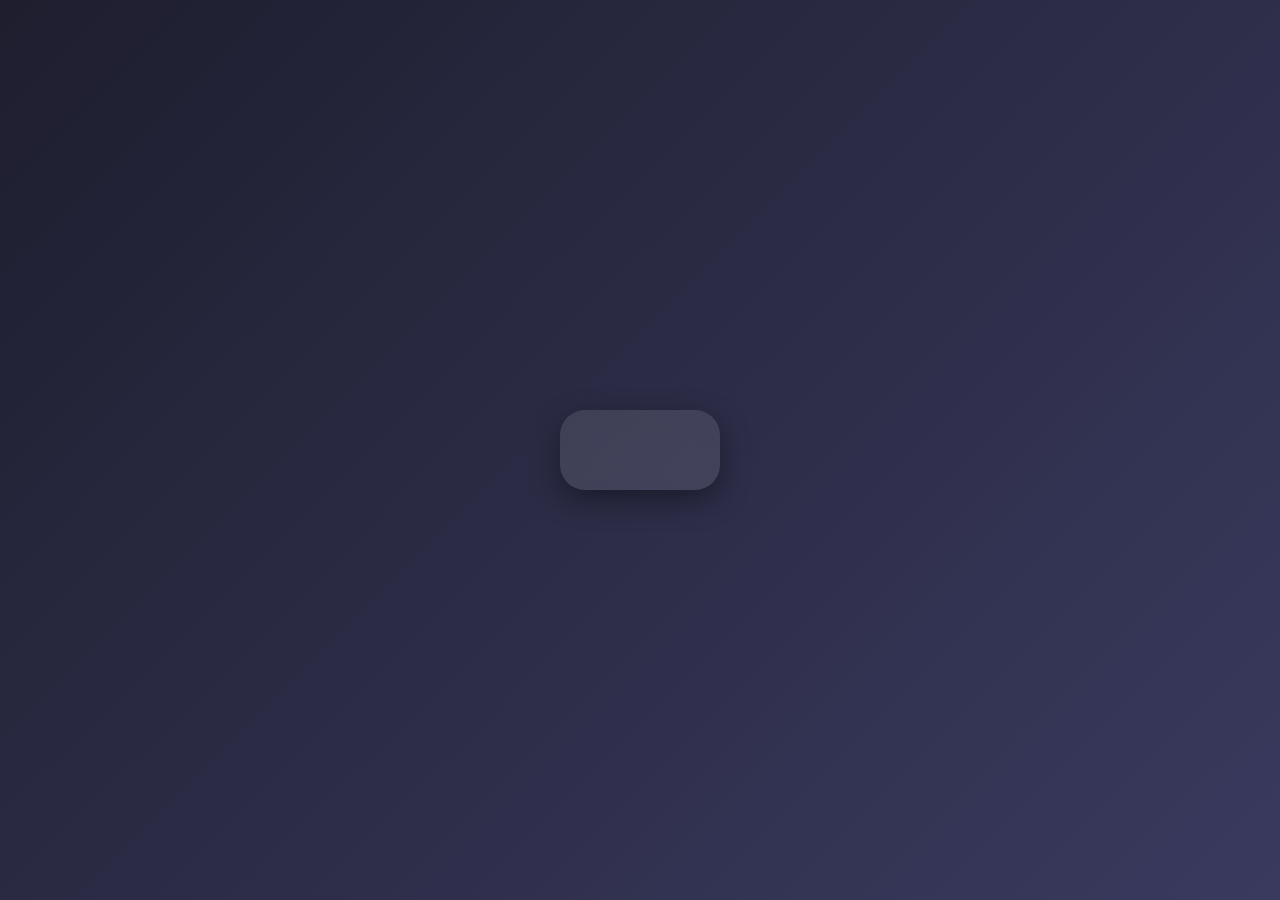
<file: dijitalSaat/index.html>
<!DOCTYPE html>
<html>
    <head>
        <title>DİJİTAL SAAT</title>

    </head>
    <body>
        <div id="saat"></div>
        <link rel="stylesheet" href="style.css">
        <script src="script.js"></script>

    </body>
</html>
</file>
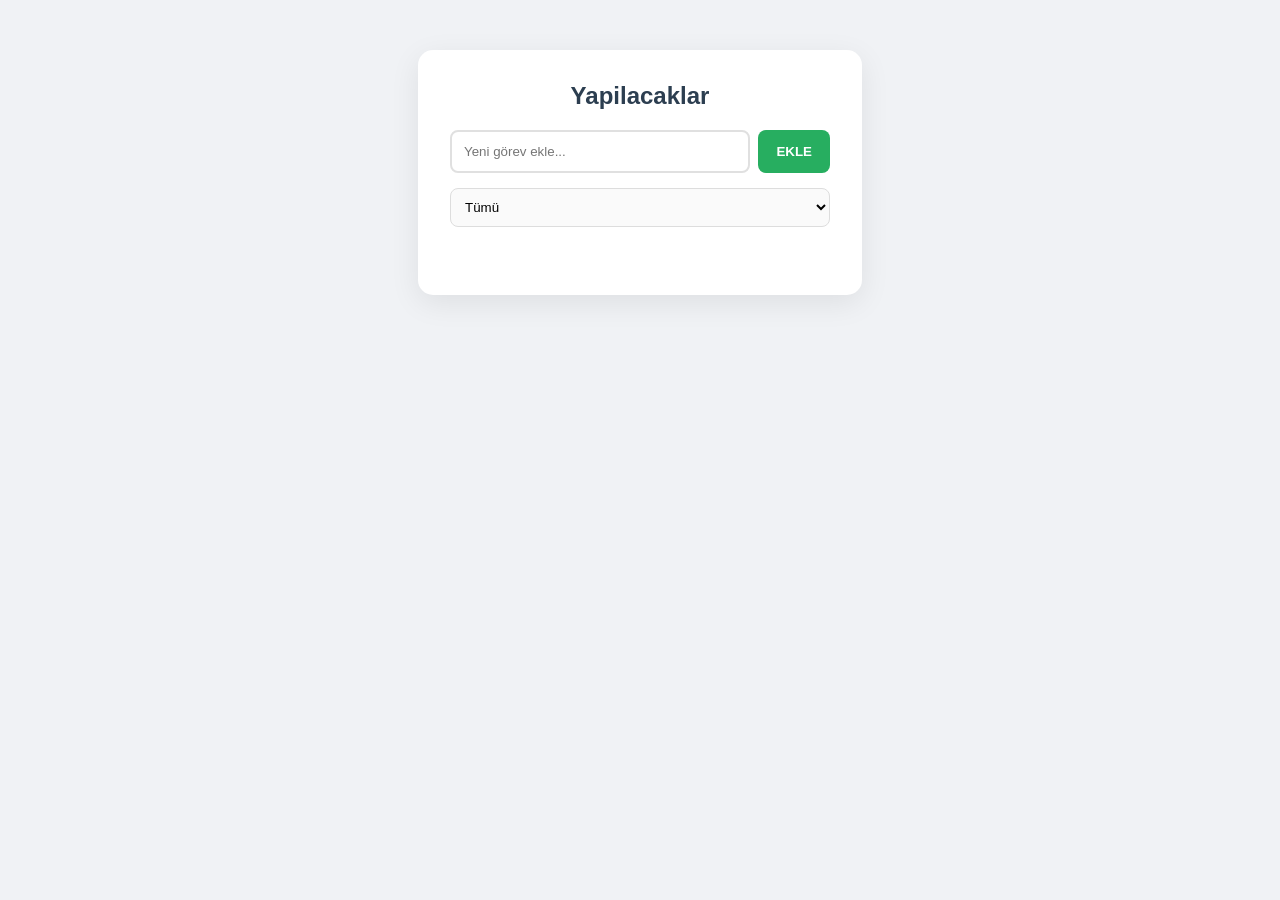
<file: filtrelenebilir-yapılacaklar-listesi/index.html>
<!DOCTYPE html>
<html lang="tr">
<head>
    <meta charset="UTF-8">
    <meta name="viewport" content="width=device-width, initial-scale=1.0">
    <meta name="description" content="Filtrelenebilir Yapilacaklar Listesi">
    <title>To-Do List App</title>
    <link rel="stylesheet" href="style.css">
</head>
<body>

    <div class="container">
        <h2>Yapilacaklar</h2>
        
        <div class="input-group">
            <input type="text" id="gorevInput" placeholder="Yeni görev ekle...">
            <button id="ekle">EKLE</button>
        </div>

        <select id="filtre">
            <option value="tum">Tümü</option>
            <option value="tamamlandı">Tamamlananlar</option>
            <option value="tamamlanmadı">Tamamlanmayanlar</option>
        </select>

        <ul id="gorev">
            </ul>
    </div>
    <link rel="stylesheet" href="style.css">

    <script src="script.js"></script>
</body>
</html>
</file>
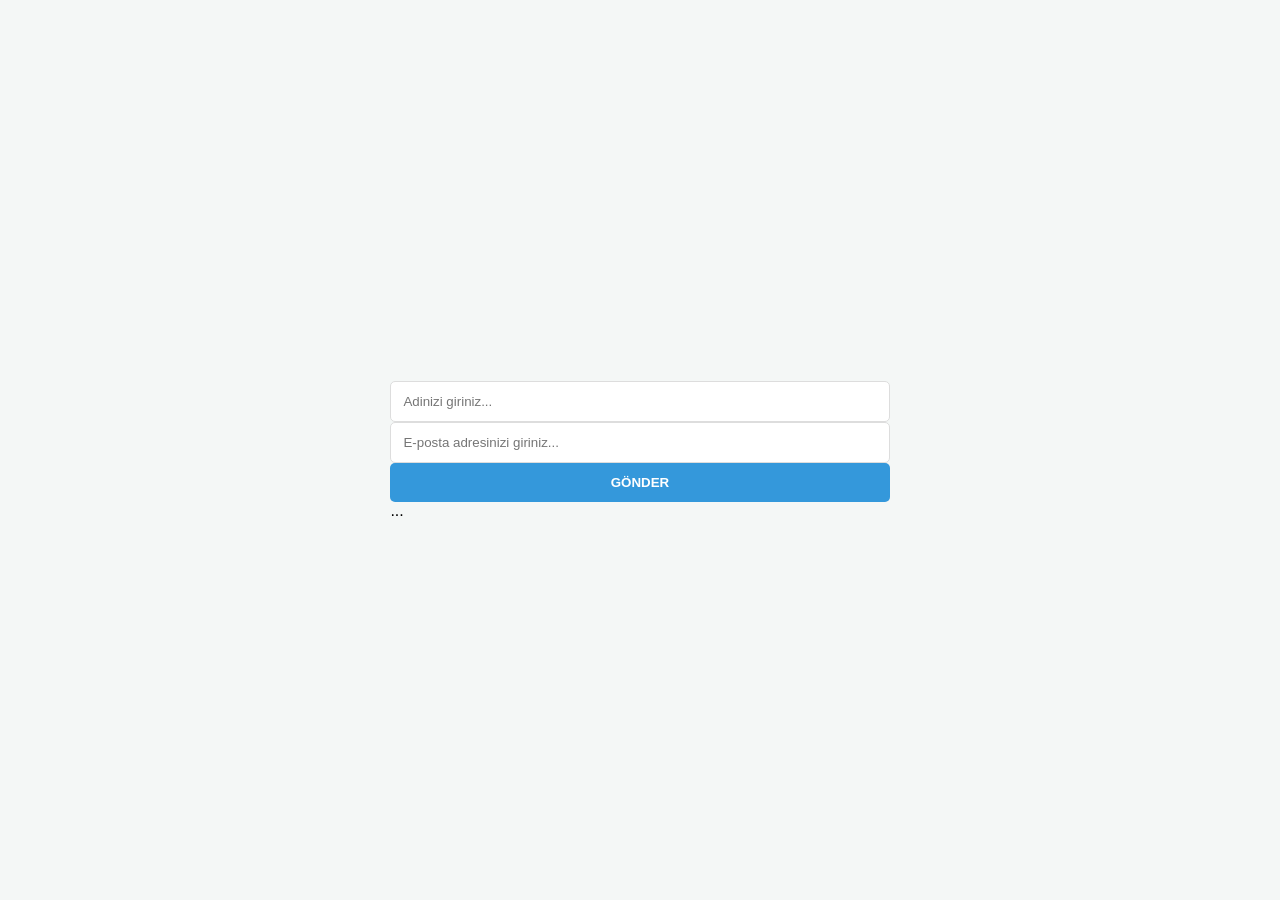
<file: formDogrulama/index.html>
<!DOCTYPE html>
<html>
    <head>
        <meta charset="UTF-8">
        <meta name="wiewport" content="width=device-width initial-scale=1.0">
        <meta name="discription" content="Geçerli e posta adresini kontrol eden form uygulamasi">
        <title>FROM DOĞRULAMA UYGULAMASI</title>

    </head>
    <body>
        <form>
            <input name="text" placeholder="Adinizi giriniz..." id="ad" >
            <input name="text" placeholder="E-posta adresinizi giriniz..." id="eposta">
            <button type="submit">GÖNDER</button>
            <span>...</span>
        </form>
        
        <link rel="stylesheet" href="style.css">
        <script src="script.js"></script>
    </body>
</html>
</file>
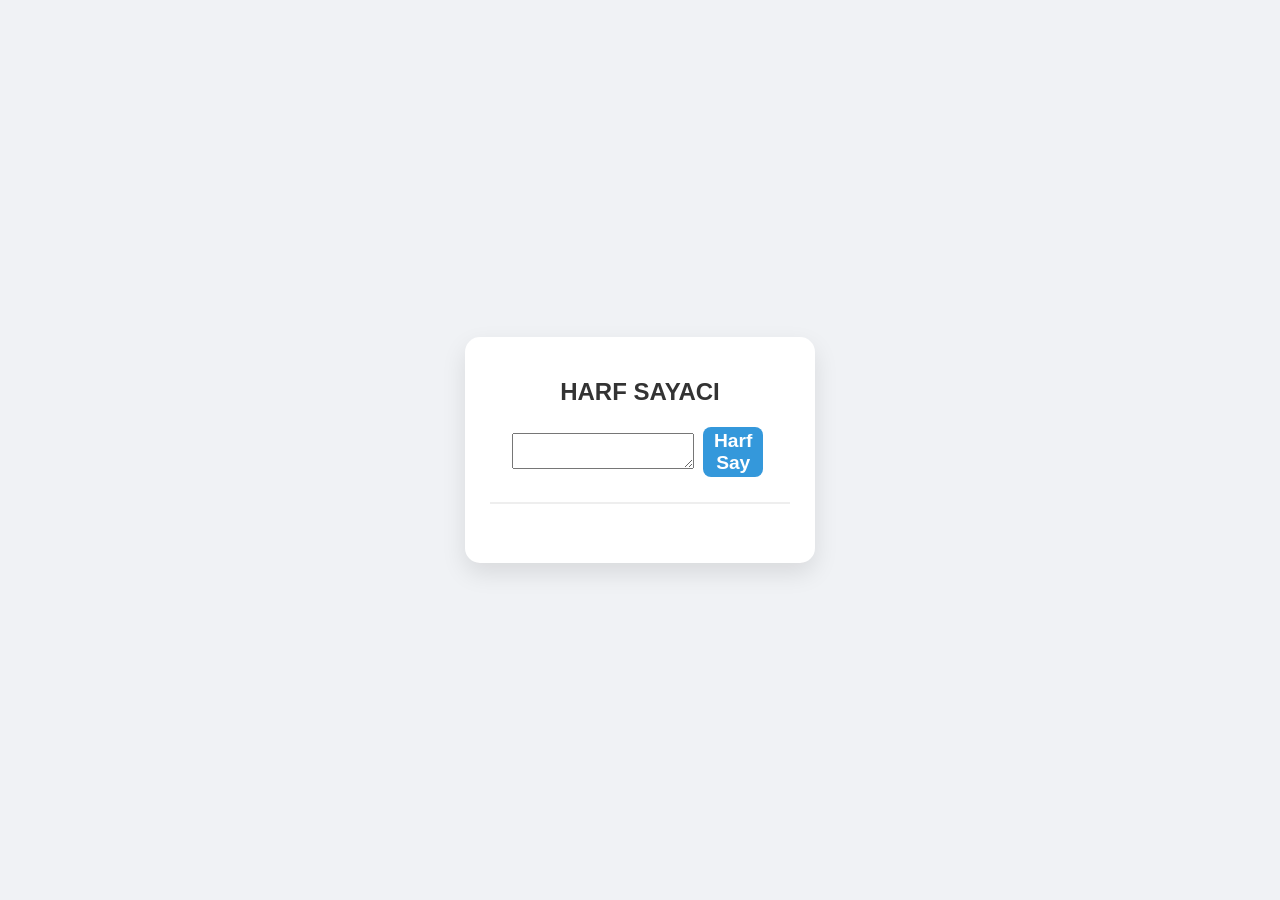
<file: harf-sayaci/index.html>
<!DOCTYPE html>
<html lang="tr">
    <head>
        <meta charset="UTF-8">
        <meta name="wiewport" content="width=device-width initial-scale=1.0">
        <meta name="discription" content="Kullanıcı bir metin yazar ve bu site o metinde en çok geçen harfi bulur.">
        <title>Harf Sayaci</title>
    </head>
    <body>
        <div id="container">
            <h1>HARF SAYACI</h1>
            <textarea></textarea>
            <button onclick="HarfSay()">Harf Say</button>
            <p ></p>
        
        </div>
        <link rel="stylesheet" href="style.css">
        <script src="script.js"></script>
    </body>
</html>
</file>
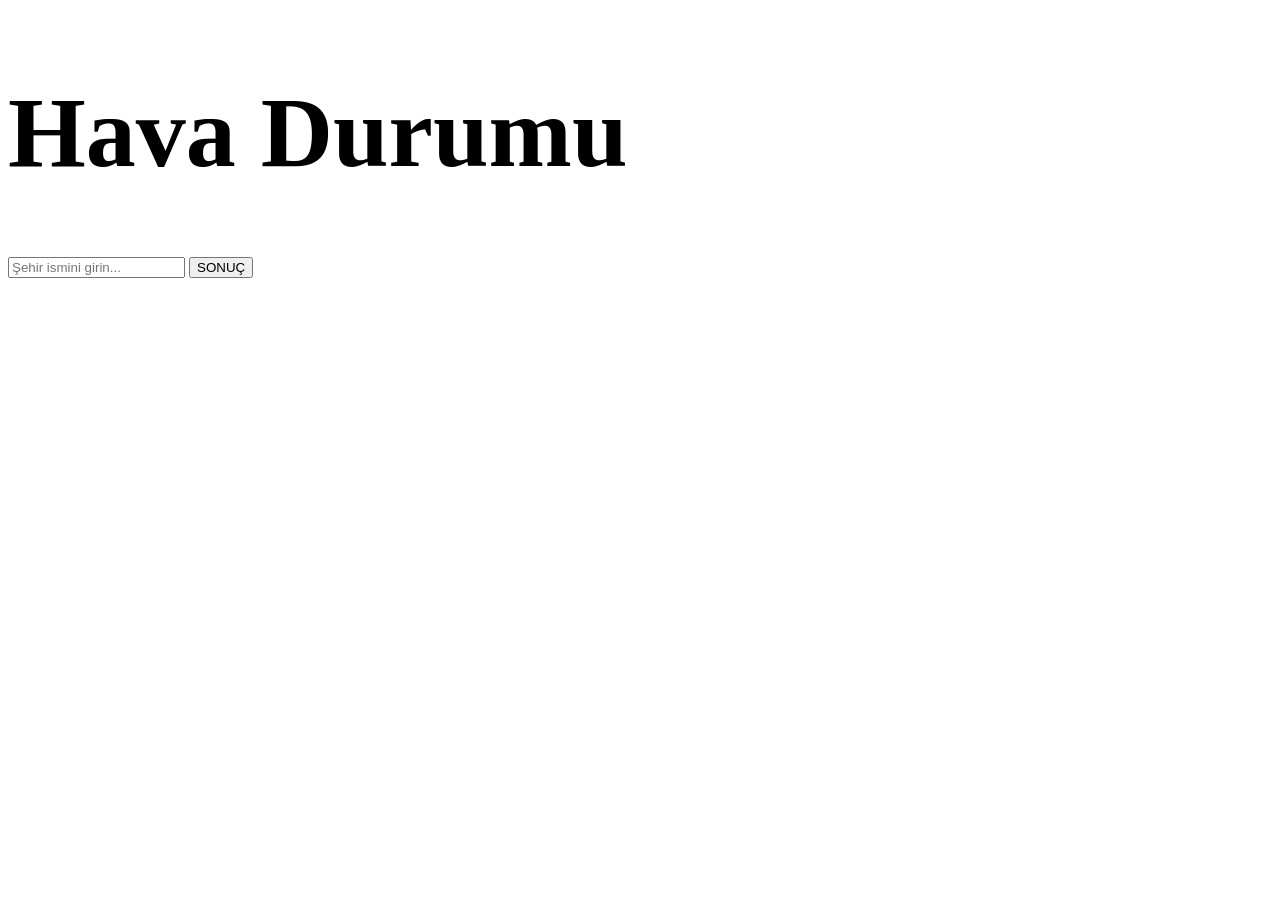
<file: hava-durumu/index.html>
<!DOCTYPE html>
<html>
    <head>
        <meta charset="UTF-8">
        <meta name="wiewport" content="width=device-width initial-scale=1.0">
        <meta name="discription" content="güncel verilerler sunan hava durumu uygulaması">
        <title>HAVA DURUMU</title>
        

    </head>
<body>
    <link rel="stylesheet" href="style.css">
    <div class="container">
        <h1>Hava Durumu</h1>
        
        <div class="search-box">
            <input type="text" id="sehir" placeholder="Şehir ismini girin...">
            <button>SONUÇ</button>
        </div>

        <div id="sonuc">
            </div>
    </div>
    
    <script src="script.js"></script>
</body>
</html>
</file>
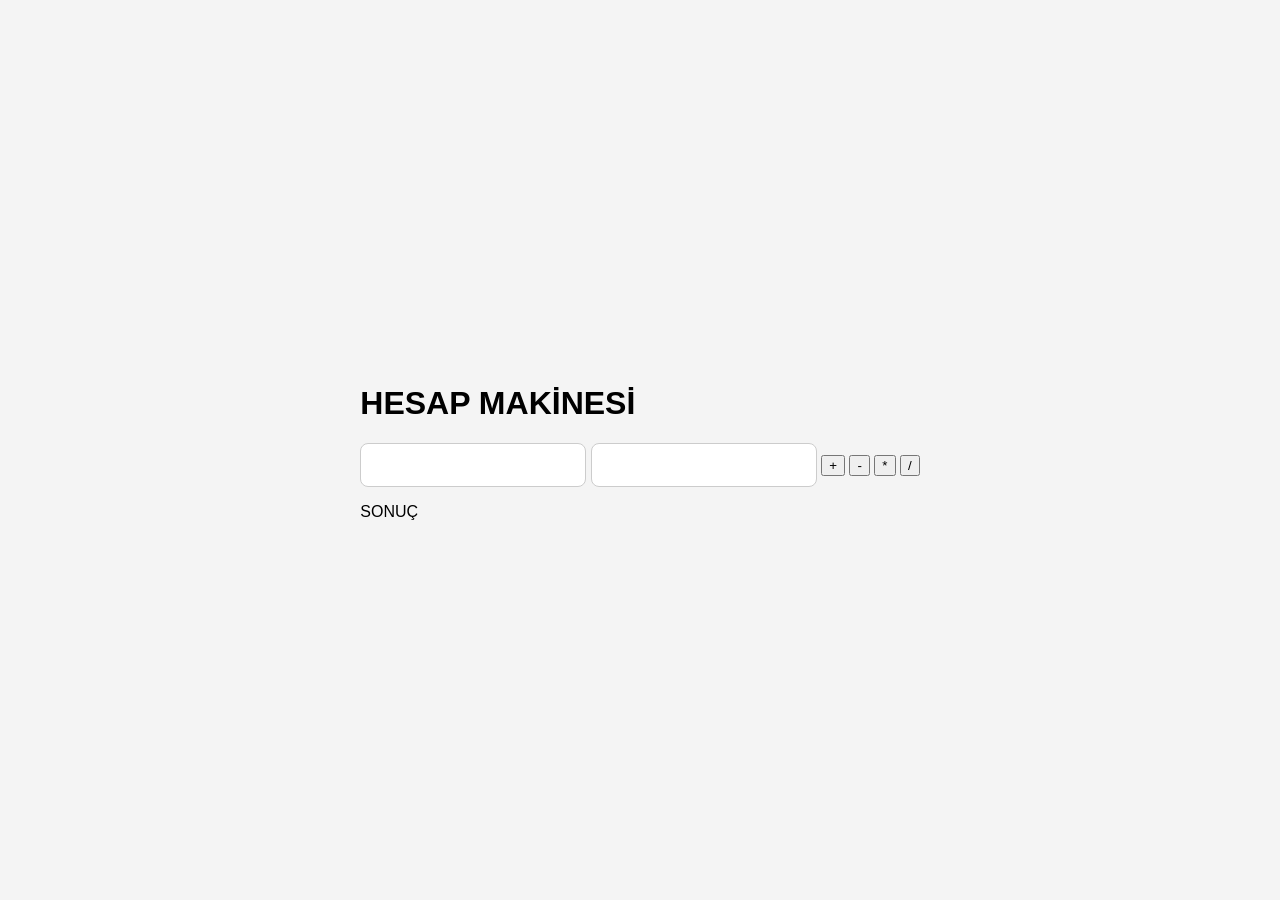
<file: hesap-makinesi/index.html>
<!DOCTYPE html>
<html>
    <head>
        <meta charset="UTF-8">
        <meta name="viewport" content="width=device-width , initial-scale=1.0">
        <title>BASİT HESAP MAKİNESİ</title>
        <meta name="discription" content="Dört işlem yapan hesap makinesi">


    </head>
    <body>
        <div>
            <h1>HESAP MAKİNESİ</h1>
            <input type="number" id="sayi1">
            <input type="number" id="sayi2">
            <button id="toplama" onclick="topla()">+</button>
            <button id="cikarma" onclick="cikar()">-</button>
            <button id="carpma" onclick="carp()">*</button>
            <button id="bolme" onclick="bol()">/</button>
            <p>SONUÇ</p>

        </div>
        <script src="script.js"></script>
        <link rel="stylesheet" href="style.css">

    </body>
</html>
</file>
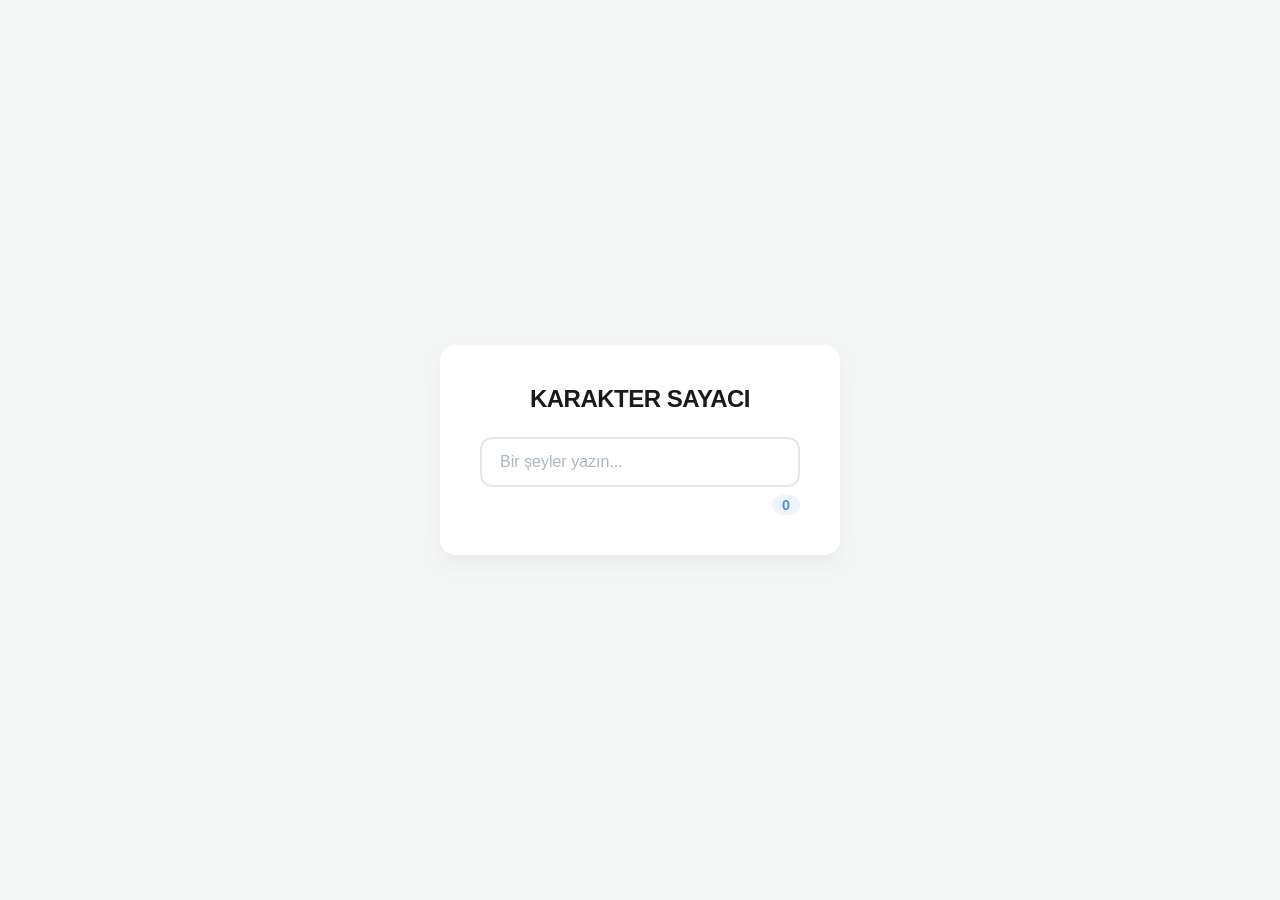
<file: karakter-sayac/index.html>
<!DOCTYPE html>
<html lang="tr">
<head>
    <meta charset="UTF-8">
    <meta name="viewport" content="width=device-width, initial-scale=1.0">
    <title>KARAKTER SAYACI</title>
    <link rel="stylesheet" href="style.css">
</head>
<body>

    <div class="container">
        <h1>KARAKTER SAYACI</h1>
        
        <div class="input-group">
            <input type="text" id="metinGiris" placeholder="Bir şeyler yazın...">
            <span id="sayac">0</span>
        </div>
    </div>

    <script src="script.js"></script>
</body>
</html>
</file>
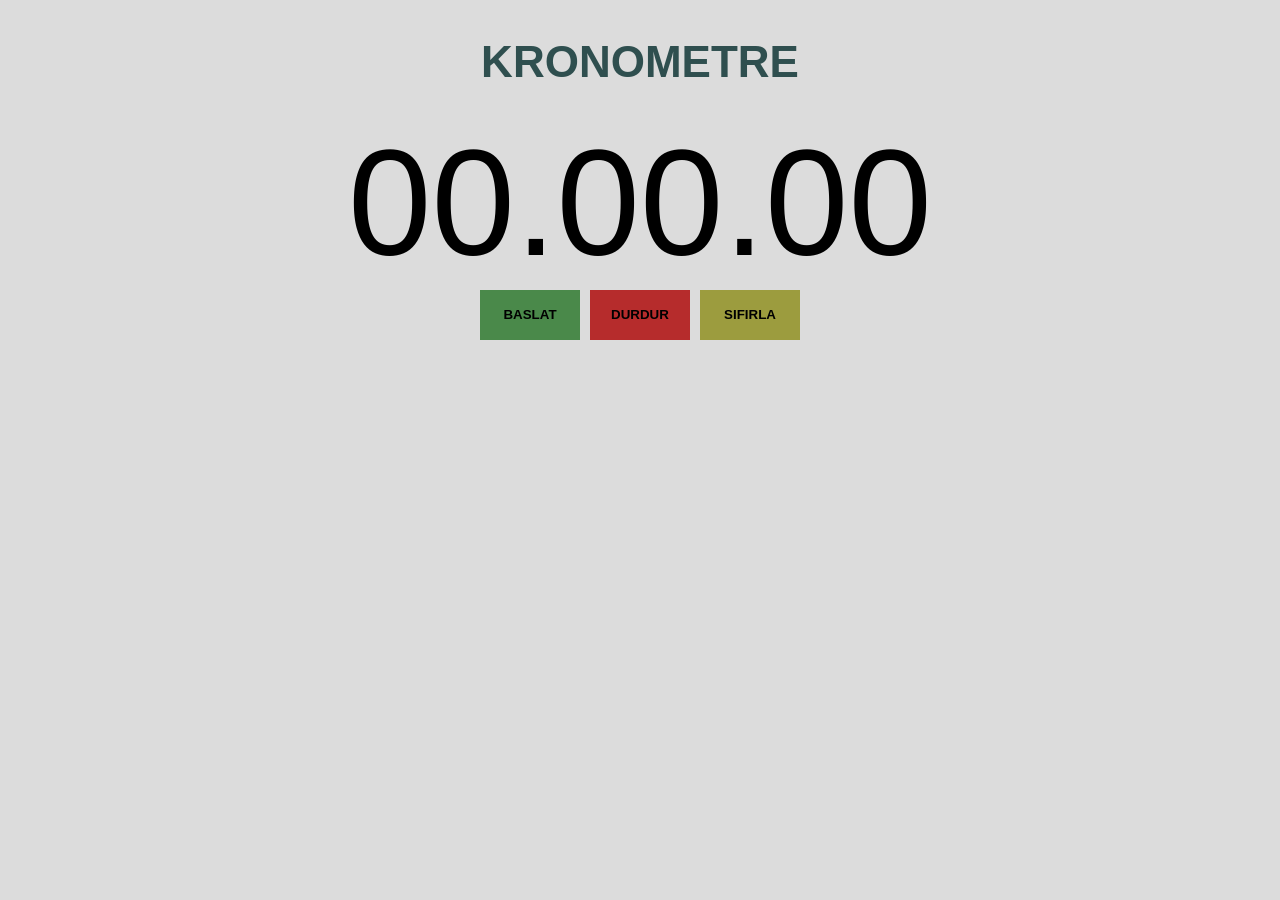
<file: kronometre/index.html>
<!DOCTYPE html>
<html>
    <head>
        <meta charset="UTF-8">
        <meta name="wiewport" content="width=device-width , initial-scale=1.0">
        <meta name="discription" content="Risponsiv çalışan kronometre">
        <title>KRONOMETRE</title>

    </head>
    <body>
        
        <h1>KRONOMETRE</h1>

        <span>00.00.00</span>

        <div>
            <button id="baslat" onclick="baslat()">BASLAT</button>
            <button id="durdur" onclick="durdur()">DURDUR</button>
            <button id="sifirla" onclick="sifirla()">SIFIRLA</button>
        </div>
          
        <script src="script.js"></script>
        <link rel="stylesheet" href="style.css">

    </body>
</html>
</file>
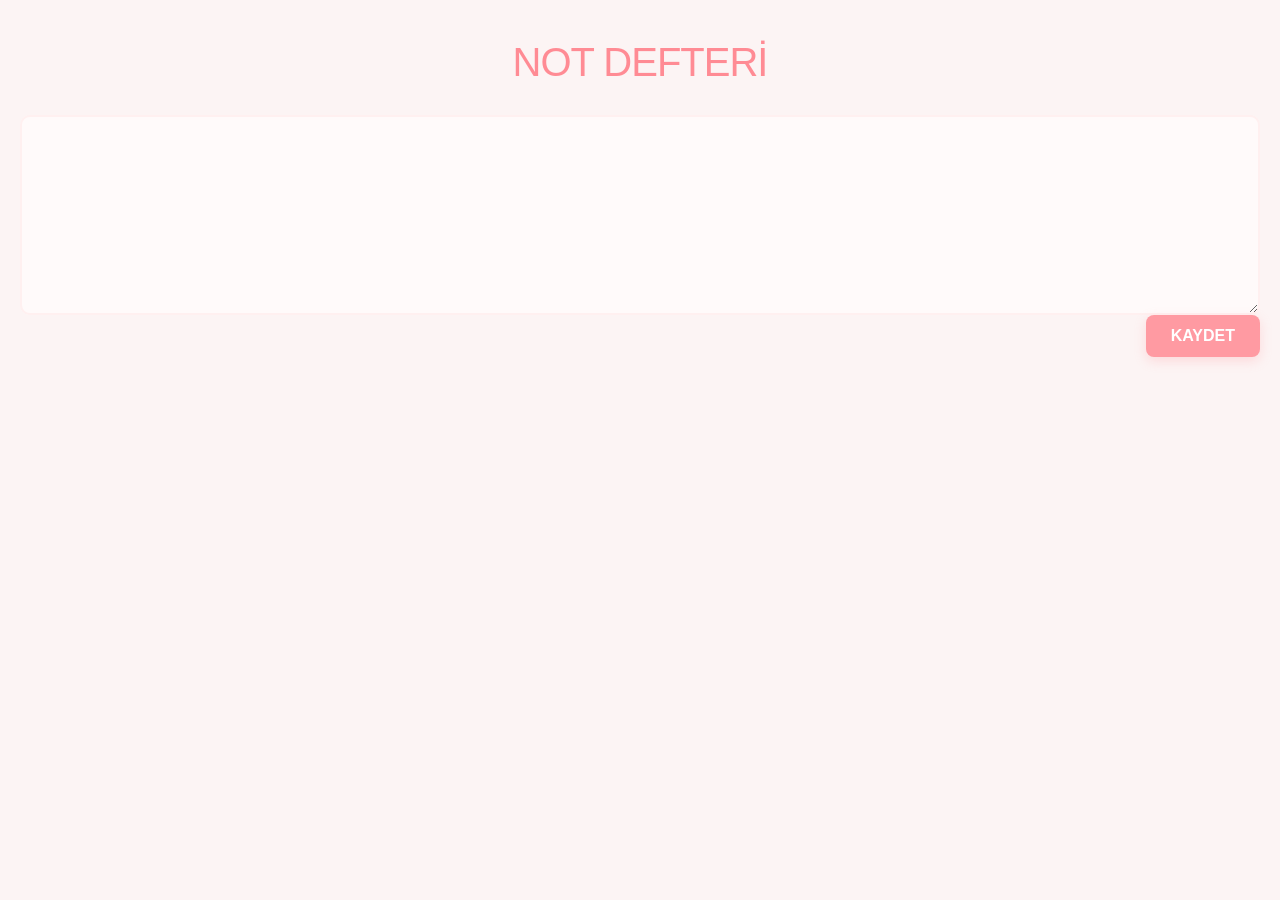
<file: not-defteri/index.html>
<!DOCTYPE html>
<html>
    <head>
        <meta charset="UTF-8">
        <meta  name="wiewport" content="width=device-width initial-scale=1.0" > 
        <meta name="discription" content="...">
        <title>NOT DEFTERİ</title>

    </head>
    <body>
        <h1>NOT DEFTERİ</h1>
        <textarea></textarea>
        <button>KAYDET</button>
        <div></div>
        <script src="script.js"></script>
        <link rel="stylesheet" href="style.css">

    </body>
</html>
</file>
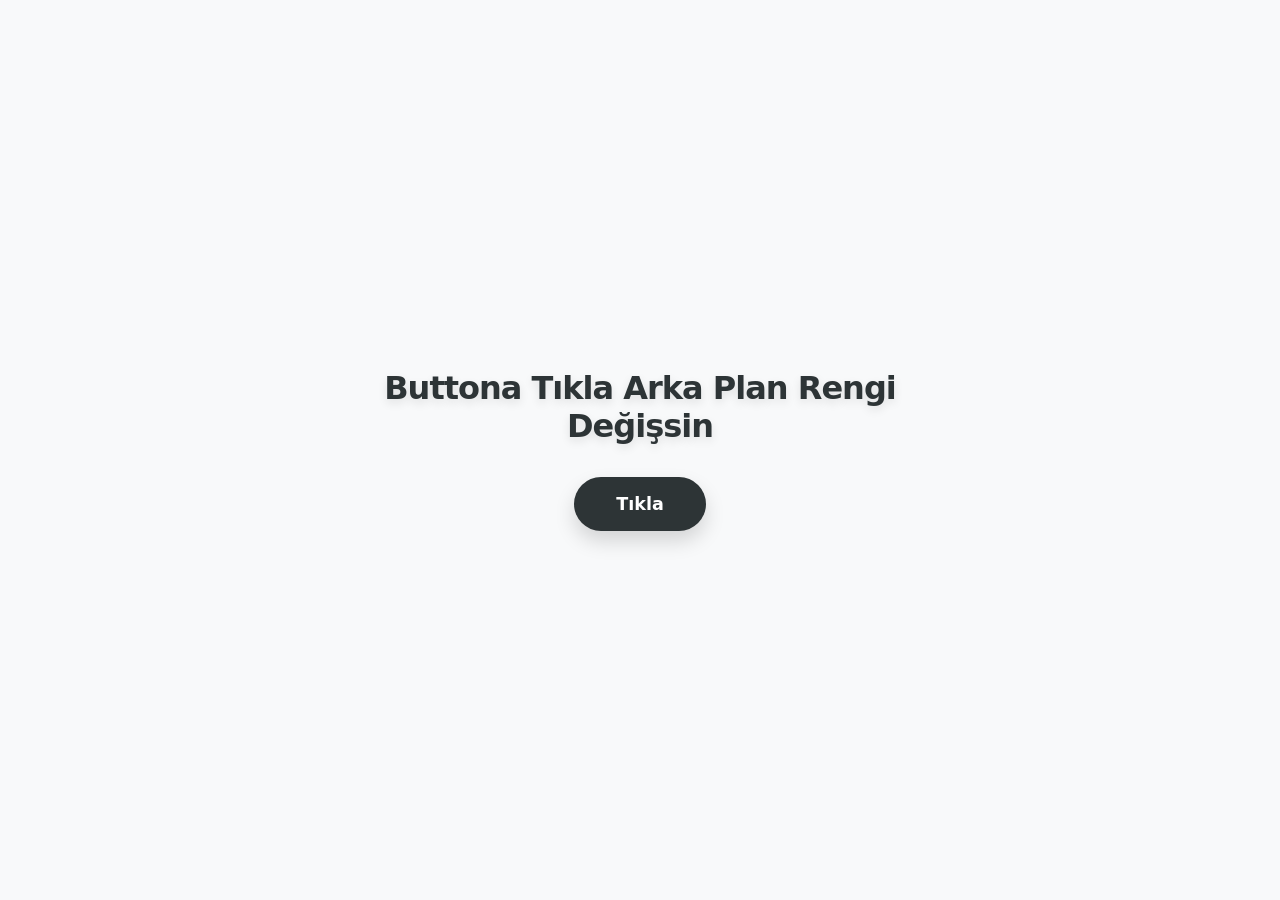
<file: renk-degistirme/index.html>
<!DOCTYPE html>
<html>
    <head>
        <title>Renk Değiştirici</title>
        <link rel="stylesheet" href="style.css">

    </head>
    <body>
        <h1>Buttona Tıkla Arka Plan Rengi Değişsin</h1>
        <button id="renkDeğiştir">Tıkla</button>
        
        <script src="script.js"></script>

    </body>
</html>
</file>
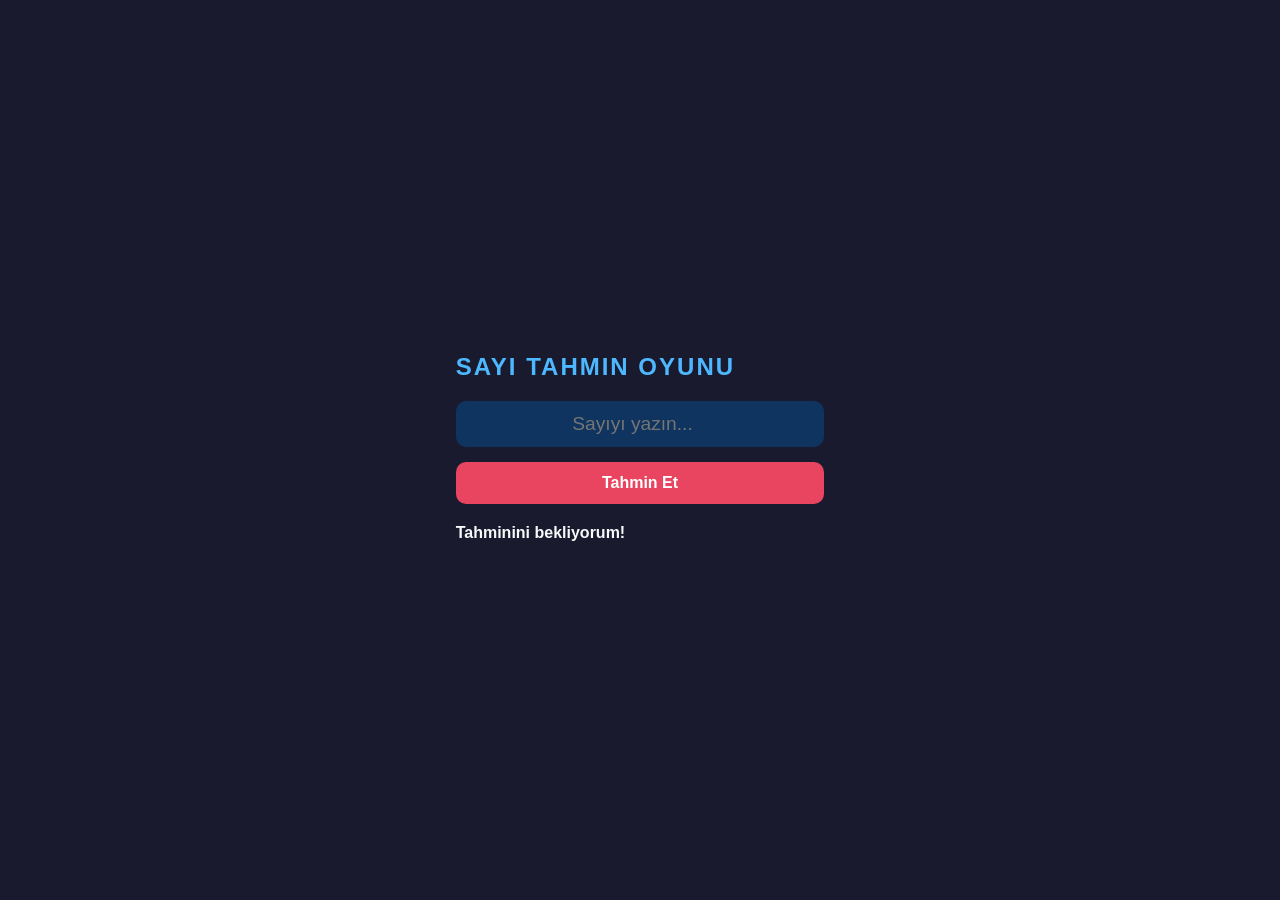
<file: sayi-tahmin/index.html>
<!DOCTYPE html>
<html>
    <head>
        <title>SAYI TAHMİN OYUNU</title>
        <link rel="stylesheet" href="style.css">
       

    </head>
<body>
    <div class="app-card"> 
        <h1>Sayı Tahmin Oyunu</h1>
        
        <input type="number" id="tahminInput" placeholder="Sayıyı yazın...">
        
        <button id="tahminButon">Tahmin Et</button>
        
        <div id="sonuc-kutusu">
            <p id="sonuc">Tahminini bekliyorum!</p>
        </div>
    </div>
    <script src="script.js"></script>
</body>
</html>
</file>
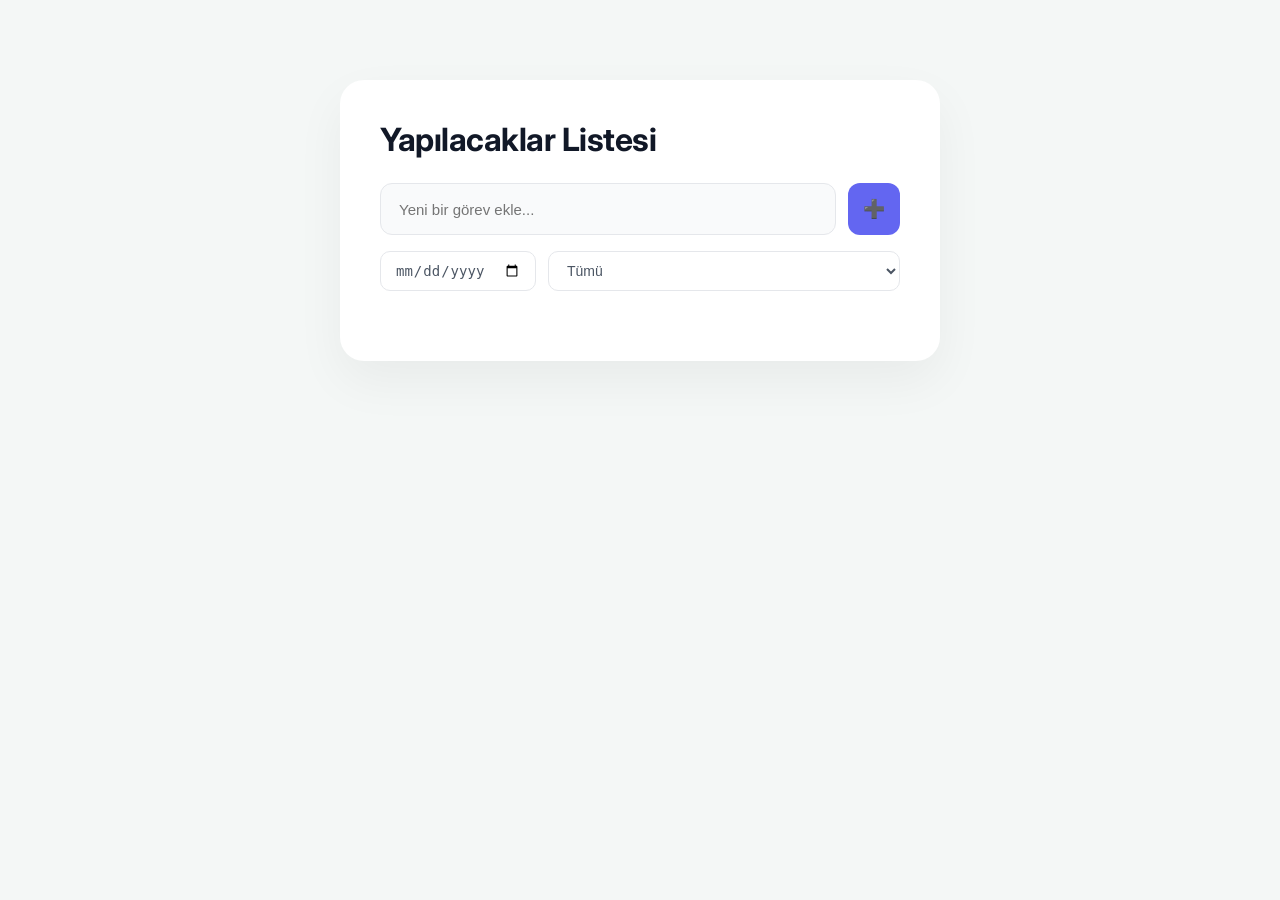
<file: Todo-list/index.html>
<!DOCTYPE html>
<html lang="tr">
<head>
    <meta charset="UTF-8">
    <meta name="viewport" content="width=device-width, initial-scale=1.0">
    <title>Modern To-Do List</title>
    <link rel="stylesheet" href="style.css">
</head>
<body>

    <div class="container">
        <h1>Yapılacaklar Listesi</h1>

        <div id="input_row">
            <input type="text" id="taskInput" placeholder="Yeni bir görev ekle...">
            <button id="görevekle">➕</button>
        </div>
        
        <div class="controls-row">
            <input type="date" id="sonTarihInput">
            <select id="kategoriSec">
                <option value="Tümü">Tümü</option>
                <option value="İş">İş</option>
                <option value="Okul">Okul</option>
                <option value="Kişisel">Kişisel</option>
            </select>
        </div>

        <ul id="taskList">
            </ul> 
    </div>

    <script src="script.js"></script>
</body>
</html>
</file>
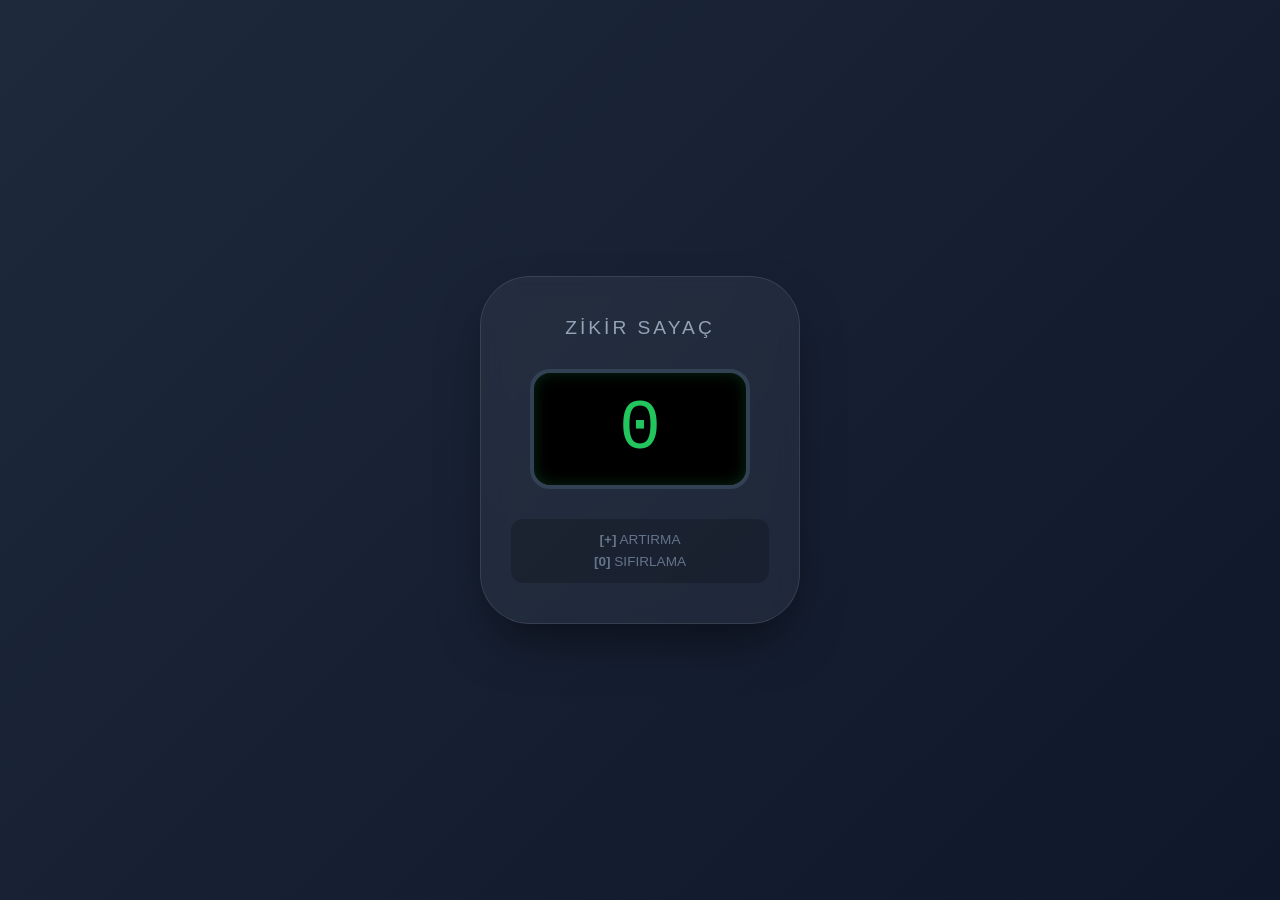
<file: zikir-sayac/index.html>
<!DOCTYPE html>
<html lang="tr">
    <head>
        <title>ZİKİR SAYAÇ</title>
        <link rel="stylesheet" href="style.css">

    </head>
<body>
    <div class="counter-card">
        <h1>ZİKİR SAYAÇ</h1>
        
        <div id="counter">0</div>
        
        <p>
            <strong>[+]</strong> ARTIRMA <br>
            <strong>[0]</strong> SIFIRLAMA
        </p>
    </div>

    <script src="script.js"></script>
</body>
</html>
</file>
<file: dijitalSaat/style.css>
body {
                font-family: 'Segoe UI', Tahoma, Geneva, Verdana, sans-serif;
                margin: 0;
                height: 100vh;
                display: flex;
                justify-content: center;
                align-items: center;
                background: linear-gradient(135deg, #1e1e2f, #3a3a5f);
            }

            #saat {
                padding: 40px 80px;
                font-size: 120px;
                color: #ffffff;
                background: rgba(255, 255, 255, 0.1);
                backdrop-filter: blur(10px);
                border-radius: 25px;
                box-shadow: 0 10px 30px rgba(0, 0, 0, 0.4);
                letter-spacing: 5px;
                transition: all 0.3s ease;
            }

            #saat:hover {
                transform: scale(1.03);
                box-shadow: 0 15px 40px rgba(0, 0, 0, 0.6);
            }
</file>
<file: filtrelenebilir-yapılacaklar-listesi/style.css>
body {
    font-family: 'Segoe UI', Arial, sans-serif;
    background-color: #f0f2f5;
    display: flex;
    justify-content: center;
    padding-top: 50px;
    margin: 0;
}

.container {
    background: #ffffff;
    padding: 2rem;
    border-radius: 15px;
    box-shadow: 0 8px 30px rgba(0,0,0,0.08);
    width: 380px;
}

h2 {
    text-align: center;
    color: #2c3e50;
    margin-top: 0;
}

/* Giriş Alanı */
.input-group {
    display: flex;
    gap: 8px;
    margin-bottom: 15px;
}

input[type="text"] {
    flex: 1;
    padding: 12px;
    border: 2px solid #e0e0e0;
    border-radius: 8px;
    outline: none;
    transition: border-color 0.3s;
}

input[type="text"]:focus {
    border-color: #3498db;
}

button#ekle {
    padding: 10px 18px;
    background-color: #27ae60;
    color: white;
    border: none;
    border-radius: 8px;
    cursor: pointer;
    font-weight: 600;
    transition: background 0.3s;
}

button#ekle:hover {
    background-color: #219150;
}


select {
    width: 100%;
    padding: 10px;
    margin-bottom: 20px;
    border-radius: 8px;
    border: 1px solid #ddd;
    background-color: #fafafa;
    cursor: pointer;
}


ul {
    list-style: none;
    padding: 0;
}

li {
    background: #fff;
    border-bottom: 1px solid #f1f1f1;
    padding: 12px 5px;
    display: flex;
    align-items: center;
    gap: 12px;
    animation: fadeIn 0.3s ease;
}

@keyframes fadeIn {
    from { opacity: 0; transform: translateY(5px); }
    to { opacity: 1; transform: translateY(0); }
}


.tamamlandı span {
    text-decoration: line-through;
    color: #bdc3c7;
}

.tamamlandı {
    background-color: #fcfcfc;
}
</file>
<file: formDogrulama/style.css>
body {
    font-family: 'Segoe UI', Tahoma, Geneva, Verdana, sans-serif;
    background-color: #f4f7f6;
    display: flex;
    justify-content: center;
    align-items: center;
    height: 100vh;
    margin: 0;
}

.container {
    background: white;
    padding: 30px;
    border-radius: 10px;
    box-shadow: 0 4px 15px rgba(0,0,0,0.1);
    width: 350px;
    text-align: center;
}

h2 {
    color: #333;
    margin-bottom: 20px;
}


.input-group {
    margin-bottom: 15px;
}

input {
    width: 100%;
    padding: 12px;
    border: 1px solid #ddd;
    border-radius: 5px;
    box-sizing: border-box; 
    outline: none;
    transition: border-color 0.3s;
}

input:focus {
    border-color: #3498db;
}

button {
    width: 100%;
    padding: 12px;
    background-color: #3498db;
    color: white;
    border: none;
    border-radius: 5px;
    cursor: pointer;
    font-weight: bold;
    transition: background 0.3s;
}

button:hover {
    background-color: #2980b9;
}


#mesaj {
    display: block;
    margin-top: 15px;
    font-size: 14px;
    font-weight: 500;
    color: #e74c3c; 
}
</file>
<file: harf-sayaci/style.css>
body {
    font-family: sans-serif;
    display: flex;
    justify-content: center;
    align-items: center;
    height: 100vh;
    margin: 0;
    background-color: #f0f2f5;
}


div {
    background: white;
    padding: 25px;
    border-radius: 15px;
    box-shadow: 0 10px 25px rgba(0,0,0,0.1);
    text-align: center;
    width: 300px;
}

h1 { color: #333; font-size: 1.5rem; }


input {
    width: 90%;
    padding: 10px;
    margin: 10px 0;
    border: 1px solid #ddd;
    border-radius: 8px;
    outline: none;
}


button {
    width: 60px;
    height: 50px;
    margin: 5px;
    font-size: 1.2rem;
    font-weight: bold;
    cursor: pointer;
    border: none;
    border-radius: 8px;
    background-color: #3498db;
    color: white;
    transition: 0.2s;
}


button:hover { background-color: #2980b9; }


p {
    margin-top: 20px;
    font-size: 1.2rem;
    font-weight: bold;
    color: #2c3e50;
    border-top: 2px solid #eee;
    padding-top: 15px;
}
</file>
<file: hava-durumu/style.css>
body{
                display: flex;
                background-image:url(https://media.istockphoto.com/id/641973164/es/foto/paisaje-del-cielo-nocturno-y-la-luna-las-estrellas-la-celebraci%C3%B3n-del-ramad%C3%A1n-kareem.jpg?s=612x612&w=0&k=20&c=XNfbPq_jd2NqqwfpdtUjrNG8Cqj3BTu2pPD4gvetQo4=);
                background-size: 100%;
                background-position:inherit;
            }
            h1{
                text-align: center;
                font-size: 100px;
            }
</file>
<file: hesap-makinesi/style.css>
body{
                margin: 0px;
                padding: 0px;
                min-height: 100vh;
                display: flex;
                justify-content: center;
                align-items: center;
                background-color: #f4f4f4;
                font-family: sans-serif;

            }
            #container{
                display: flex;
                flex-direction: column;
                gap: 16px;
                width: 90%;
                max-width: 400px;
                background-color: white;
                padding: 24px;
                border-radius: 12px;
                box-shadow: 0 0 20px rgba(0, 0, 0, 0.05);
            }
            input{
                padding: 12px;
                font-size: 16px;
                border: 1px solid #ccc;
                border-radius: 8px;

            }
            #sayac{
                padding: 12px;
                font-size: 16px;
                background-color: #007bff;
                color:white;
                border: none;
                border-radius: 8px;
                cursor: pointer;
                transition: background-color 0.3s ease;
            }
            #sayac:hover{
                background-color: #0056b3;
            }
            #süre{
                min-height: 40px;
                padding: 10px;
                background-color: #f0f0f0;
                border-radius: 8px;
                font-size: 14px;
            }
</file>
<file: karakter-sayac/style.css>
* {
    margin: 0;
    padding: 0;
    box-sizing: border-box;
    font-family: 'Inter', -apple-system, BlinkMacSystemFont, sans-serif;
}

body {
    height: 100vh;
    display: flex;
    justify-content: center;
    align-items: center;
    background-color: #f4f7f6; 
}


.container {
    background: #ffffff;
    padding: 2.5rem;
    border-radius: 16px;
    box-shadow: 0 10px 25px rgba(0, 0, 0, 0.05);
    width: 100%;
    max-width: 400px;
    text-align: center;
}

h1 {
    font-size: 1.5rem;
    color: #1a1a1a;
    margin-bottom: 1.5rem;
    font-weight: 700;
    letter-spacing: -0.5px;
}


.input-group {
    position: relative;
    display: flex;
    flex-direction: column;
    align-items: flex-end; /* Sayacı sağa yaslar */
}

input[type="text"] {
    width: 100%;
    padding: 14px 18px;
    border: 2px solid #e1e8ed;
    border-radius: 12px;
    font-size: 1rem;
    color: #333;
    transition: all 0.3s ease;
    outline: none;
}


input[type="text"]:focus {
    border-color: #4a90e2;
    box-shadow: 0 0 0 4px rgba(74, 144, 226, 0.1);
}


span {
    margin-top: 8px;
    font-size: 0.9rem;
    font-weight: 600;
    color: #4a90e2;
    background: rgba(74, 144, 226, 0.1);
    padding: 2px 10px;
    border-radius: 20px;
    display: inline-block;
}


::placeholder {
    color: #aab8c2;
}
</file>
<file: kronometre/style.css>
body{
                display: flex;
                flex-direction: column;
                align-items: center;
                background-color:gainsboro;
            }
        
            
         
            h1{
                text-align: center;
                font-size: 44px;
                font-family: 'Gill Sans', 'Gill Sans MT', Calibri, 'Trebuchet MS', sans-serif;
                color: darkslategrey;
                
            }
            span{
                font-family:'Gill Sans', 'Gill Sans MT', Calibri, 'Trebuchet MS', sans-serif;
                font-size: 150px;
                
            }

            div{
                display: flex;
                justify-content: center;
                gap: 10px;
            }
            #baslat{
                width: 100px;
                height: 50px;
                background-color:rgb(74, 137, 74);
                font-weight:bold;
                border-style: none;

            }
            #durdur{
                width: 100px;
                height: 50px;
                background-color:rgb(182, 44, 44);
                font-weight:bold;
                border-style: none;

            }
            #sifirla{
                width: 100px;
                height: 50px;
                background-color:rgb(156, 156, 62);
                font-weight:bold;
                border-style: none;

            }
</file>
<file: not-defteri/style.css>
* {
    margin: 0;
    padding: 0;
    box-sizing: border-box;
    font-family: 'Segoe UI', Roboto, Helvetica, Arial, sans-serif;
}

body {
    min-height: 100vh;
    display: flex;
    flex-direction: column;
    align-items: center;
    background-color: #fcf4f4; /* Daha yumuşak bir krem-pembe */
    color: #444;
    padding: 40px 20px;
}

h1 {
    font-size: 2.5rem;
    font-weight: 300;
    letter-spacing: -1px;
    margin-bottom: 30px;
    color: #ff8b94; /* Pastel pembe vurgu */
    text-transform: uppercase;
}

/* Not Alanı Konteyneri */
.note-container {
    width: 100%;
    max-width: 700px; 
    background: white;
    padding: 25px;
    border-radius: 15px;
    box-shadow: 0 10px 30px rgba(255, 154, 162, 0.15);
    display: flex;
    flex-direction: column;
    gap: 15px;
}

textarea {
    width: 100%;
    min-height: 200px;
    padding: 15px;
    border: 2px solid #fff0f0;
    border-radius: 10px;
    font-size: 1.1rem;
    line-height: 1.6;
    resize: vertical; /* Sadece dikeyde büyütülebilir */
    outline: none;
    transition: border-color 0.3s ease;
    background-color: #fffafa;
}

textarea:focus {
    border-color: #ffb7b2;
    background-color: #ffffff;
}

button {
    background-color: #ff9aa2;
    color: white;
    border: none;
    padding: 12px 25px;
    font-size: 1rem;
    font-weight: 600;
    cursor: pointer;
    border-radius: 8px;
    align-self: flex-end; /* Butonu sağa yaslar */
    transition: all 0.3s ease;
    box-shadow: 0 4px 12px rgba(255, 154, 162, 0.3);
}

button:hover {
    background-color: #ff6f91;
    transform: translateY(-2px);
    box-shadow: 0 6px 15px rgba(255, 111, 145, 0.4);
}

button:active {
    transform: translateY(0);
}


#not-listesi {
    margin-top: 30px;
    width: 100%;
    max-width: 700px;
}


.note-item {
    background: white;
    padding: 15px;
    margin-bottom: 10px;
    border-left: 5px solid #ff9aa2;
    border-radius: 5px;
    box-shadow: 0 2px 5px rgba(0,0,0,0.05);
}
</file>
<file: renk-degistirme/style.css>
/* Genel Sıfırlama ve Hazırlık */
* {
    margin: 0;
    padding: 0;
    box-sizing: border-box;
    transition: background-color 0.5s ease; /* Renk geçişini yumuşatır */
}

body {
    height: 100vh;
    font-family: 'Inter', system-ui, -apple-system, sans-serif;
    display: flex;
    flex-direction: column;
    align-items: center;
    justify-content: center;
    background-color: #f8f9fa; /* Varsayılan başlangıç rengi */
    color: #2d3436;
    overflow: hidden;
}


h1 {
    font-size: 2rem;
    max-width: 600px;
    margin-bottom: 2rem;
    text-align: center;
    font-weight: 700;
    letter-spacing: -1px;
    /* Metin gölgesini daha modern ve yumuşak yaptık */
    text-shadow: 0 4px 10px rgba(0,0,0,0.1);
}


#renkDeğiştir {
    background-color: #2d3436;
    color: white;
    font-family: inherit;
    font-weight: 600;
    font-size: 1.1rem;
    padding: 15px 40px;
    border: none;
    border-radius: 50px; /* Tam yuvarlak köşeler */
    cursor: pointer;
    box-shadow: 0 10px 20px rgba(0,0,0,0.15);
    transition: all 0.3s cubic-bezier(0.175, 0.885, 0.32, 1.275);
    border: 2px solid transparent;
}


#renkDeğiştir:hover {
    transform: scale(1.05) translateY(-3px);
    background-color: #000;
    box-shadow: 0 15px 25px rgba(0,0,0,0.2);
}


#renkDeğiştir:active {
    transform: scale(0.95) translateY(0);
}
</file>
<file: sayi-tahmin/style.css>
* {
    margin: 0;
    padding: 0;
    box-sizing: border-box;
    font-family: 'Segoe UI', sans-serif;
}

body {
    height: 100vh;
    display: flex;
    justify-content: center;
    align-items: center;
    background: #1a1a2e; /* Koyu lacivert/siyah arka plan */
    color: #fff;
}

.game-container {
    background: #16213e;
    padding: 30px;
    border-radius: 20px;
    box-shadow: 0 15px 35px rgba(0,0,0,0.5);
    text-align: center;
    border: 1px solid #0f3460;
}

h1 {
    font-size: 1.5rem;
    margin-bottom: 20px;
    color: #4db8ff;
    text-transform: uppercase;
    letter-spacing: 2px;
}

input[type="number"] {
    width: 100%;
    padding: 12px;
    border-radius: 10px;
    border: none;
    background: #0f3460;
    color: white;
    font-size: 1.2rem;
    text-align: center;
    margin-bottom: 15px;
    outline: none;
}

button {
    width: 100%;
    padding: 12px;
    border-radius: 10px;
    border: none;
    background: #e94560;
    color: white;
    font-weight: bold;
    cursor: pointer;
    transition: 0.3s;
    font-size: 1rem;
}

button:hover {
    background: #ff2e63;
    transform: translateY(-2px);
}

p {
    margin-top: 20px;
    font-weight: 600;
    min-height: 24px;
    color: #f8f9fa;
}
</file>
<file: Todo-list/style.css>
/* Modern Font Ailesi */
@import url('https://fonts.googleapis.com/css2?family=Inter:wght@400;500;600;700&display=swap');

* {
    box-sizing: border-box;
    margin: 0;
    padding: 0;
}

body {
    font-family: 'Inter', sans-serif;
    background-color: #f4f7f6; /* Göz yormayan açık gri/mavi arka plan */
    display: flex;
    justify-content: center;
    padding-top: 80px;
    color: #1a1a1a;
}

.container {
    background: #ffffff;
    width: 100%;
    max-width: 600px;
    padding: 40px;
    border-radius: 24px;
    box-shadow: 0 20px 50px rgba(0, 0, 0, 0.05); /* Yumuşak ve derin gölge */
}

h1 {
    font-size: 32px;
    font-weight: 700;
    color: #111827;
    margin-bottom: 24px;
    text-align: left;
    letter-spacing: -0.5px;
}

/* Giriş Bölümü */
#input_row {
    display: flex;
    gap: 12px;
    margin-bottom: 16px;
}

input[type="text"] {
    flex: 1;
    height: 52px;
    padding: 0 18px;
    font-size: 15px;
    border-radius: 12px;
    border: 1px solid #e5e7eb;
    background: #f9fafb;
    transition: all 0.2s ease;
    outline: none;
}

input[type="text"]:focus {
    border-color: #6366f1; /* Modern indigo rengi */
    background: #fff;
    box-shadow: 0 0 0 4px rgba(99, 102, 241, 0.1);
}

#görevekle {
    width: 52px;
    height: 52px;
    background: #6366f1;
    color: white;
    border: none;
    border-radius: 12px;
    font-size: 18px;
    cursor: pointer;
    transition: 0.2s ease;
}

#görevekle:hover {
    background: #4f46e5;
    transform: translateY(-1px);
}

/* Filtreler ve Tarih */
.controls-row {
    display: flex;
    gap: 12px;
    margin-bottom: 30px;
}

#sonTarihInput, #kategoriSec {
    padding: 10px 14px;
    border-radius: 10px;
    border: 1px solid #e5e7eb;
    background: #fff;
    font-size: 14px;
    color: #4b5563;
    outline: none;
    cursor: pointer;
}

#kategoriSec {
    flex: 1;
}

/* --- GÖREV LİSTESİ (En Çok Güncellenen Kısım) --- */

ul {
    display: flex;
    flex-direction: column;
    gap: 12px;
}

li {
    background: #fff;
    padding: 16px 20px;
    border-radius: 16px;
    border: 1px solid #f0f0f0;
    display: flex;
    align-items: center;
    justify-content: space-between;
    transition: all 0.2s ease;
    box-shadow: 0 2px 4px rgba(0,0,0,0.02);
}

li:hover {
    border-color: #6366f1;
    box-shadow: 0 4px 12px rgba(99, 102, 241, 0.08);
    transform: translateX(4px); /* Hafif sağa kayma efekti */
}

/* Görev metni stili */
.task-content {
    display: flex;
    flex-direction: column;
    gap: 4px;
}

.task-text {
    font-weight: 500;
    color: #1f2937;
}

.task-meta {
    font-size: 12px;
    color: #9ca3af;
}

/* Buton Grupları */
.btn-group {
    display: flex;
    gap: 6px;
}

#silbutton, #duzenlebutton {
    height: 36px;
    padding: 0 12px;
    border-radius: 8px;
    border: none;
    font-size: 13px;
    font-weight: 600;
    cursor: pointer;
    transition: 0.2s;
}

#silbutton {
    background: #fee2e2;
    color: #ef4444;
}

#silbutton:hover {
    background: #fecaca;
}

#duzenlebutton {
    background: #f3f4f6;
    color: #4b5563;
}

#duzenlebutton:hover {
    background: #e5e7eb;
}

/* Checkbox Modernizasyonu */
input[type="checkbox"] {
    width: 20px;
    height: 20px;
    border-radius: 6px;
    cursor: pointer;
    accent-color: #6366f1;
}
</file>
<file: zikir-sayac/style.css>
* {
    margin: 0;
    padding: 0;
    box-sizing: border-box;
}

body {
    height: 100vh;
    display: flex;
    justify-content: center;
    align-items: center;
    background: linear-gradient(135deg, #1e293b 0%, #0f172a 100%); /* Modern koyu gradyan */
    font-family: 'Segoe UI', Tahoma, Geneva, Verdana, sans-serif;
    color: #f8fafc;
}


.counter-card {
    background: rgba(255, 255, 255, 0.05);
    backdrop-filter: blur(10px);
    border: 1px solid rgba(255, 255, 255, 0.1);
    padding: 40px 30px;
    border-radius: 50px; /* Daha yuvarlak, cihaz gibi */
    box-shadow: 0 25px 50px -12px rgba(0, 0, 0, 0.5);
    width: 320px;
    text-align: center;
}

h1 {
    font-size: 1.2rem;
    font-weight: 300;
    letter-spacing: 3px;
    margin-bottom: 30px;
    color: #94a3b8;
    text-transform: uppercase;
}


#counter {
    width: 220px;
    height: 120px;
    margin: 0 auto 30px auto;
    background-color: #000; /* Gerçek dijital ekran siyahı */
    color: #22c55e; /* Klasik dijital yeşil veya aliceblue yapabilirsin */
    font-family: 'Courier New', Courier, monospace; /* Dijital hava katar */
    font-size: 70px;
    display: flex;
    align-items: center;
    justify-content: center;
    border-radius: 20px;
    border: 4px solid #334155;
    box-shadow: inset 0 0 15px rgba(34, 197, 94, 0.2); /* Hafif ekran parlaması */
}


p {
    font-size: 0.85rem;
    color: #64748b;
    line-height: 1.6;
    background: rgba(0, 0, 0, 0.2);
    padding: 10px;
    border-radius: 12px;
}

/* Mobil için  */
@media (max-width: 480px) {
    .counter-card {
        width: 90%;
    }
}
</file>
